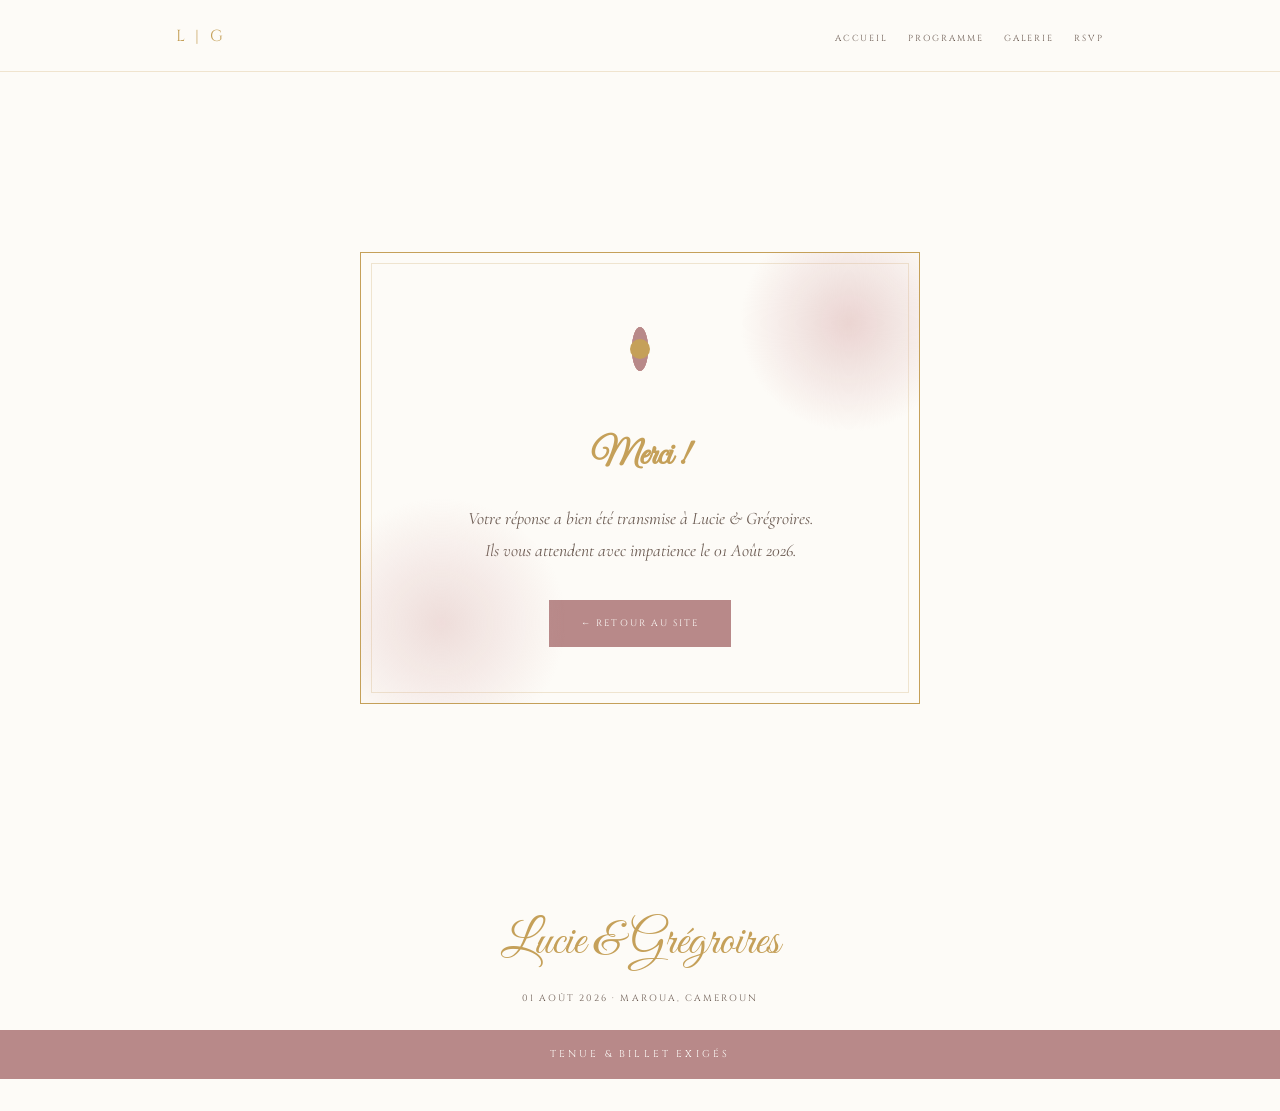
<file: success.html>
<!DOCTYPE html>
<html lang="fr">
<head>
  <meta charset="UTF-8" />
  <meta name="viewport" content="width=device-width, initial-scale=1.0" />
  <title>Merci — Lucie & Grégroires</title>
  <link rel="preconnect" href="https://fonts.googleapis.com" />
  <link rel="preconnect" href="https://fonts.gstatic.com" crossorigin />
  <link href="https://fonts.googleapis.com/css2?family=Cinzel:wght@400;500;600&family=Cormorant+Garamond:ital,wght@0,400;0,500;1,400;1,500&family=Great+Vibes&display=swap" rel="stylesheet" />
  <link rel="stylesheet" href="css/style.css" />
</head>
<body>

  <header class="site-header" id="header">
    <nav class="nav">
      <a href="index.html#accueil" class="nav-logo">L | G</a>
      <ul class="nav-links">
        <li><a href="index.html#accueil">Accueil</a></li>
        <li><a href="index.html#programme">Programme</a></li>
        <li><a href="index.html#galerie">Galerie</a></li>
        <li><a href="index.html#rsvp">RSVP</a></li>
      </ul>
    </nav>
  </header>

  <main class="success-page">
    <div class="success-card invitation-card">
      <div class="wc-tr"></div>
      <div class="wc-bl"></div>

      <svg class="success-flower" viewBox="0 0 80 80" fill="none" aria-hidden="true">
        <ellipse class="petal" cx="40" cy="40" rx="8" ry="22" fill="#d4a5a5" transform="rotate(0 40 40)"/>
        <ellipse class="petal" cx="40" cy="40" rx="8" ry="22" fill="#d4a5a5" transform="rotate(72 40 40)"/>
        <ellipse class="petal" cx="40" cy="40" rx="8" ry="22" fill="#d4a5a5" transform="rotate(144 40 40)"/>
        <ellipse class="petal" cx="40" cy="40" rx="8" ry="22" fill="#b88989" transform="rotate(216 40 40)"/>
        <ellipse class="petal" cx="40" cy="40" rx="8" ry="22" fill="#b88989" transform="rotate(288 40 40)"/>
        <circle cx="40" cy="40" r="10" fill="#c5a059"/>
      </svg>

      <h1 class="success-title">Merci !</h1>
      <p class="success-text">
        Votre réponse a bien été transmise à Lucie &amp; Grégroires.<br>
        Ils vous attendent avec impatience le 01 Août 2026.
      </p>
      <a href="index.html" class="btn btn-rose">← Retour au site</a>
    </div>
  </main>

  <footer class="site-footer">
    <p class="footer-card">Lucie & Grégroires</p>
    <p class="footer-meta">01 Août 2026 · Maroua, Cameroun</p>
    <div class="footer-ribbon">Tenue &amp; Billet Exigés</div>
  </footer>

</body>
</html>
</file>
<file: css/style.css>
/* Lucie & Grégroires — thème faire-part */

:root {
  --paper: #fdfbf7;
  --white: #ffffff;
  --rose: #b07d7d;
  --rose-soft: #d4a5a5;
  --rose-banner: #b88989;
  --gold: #c5a059;
  --gold-light: #dcc48a;
  --gold-dark: #9a7a3c;
  --text: #4a4a4a;
  --text-soft: #6b5b52;
  --brown: #5c4033;
  --cream: #fdfbf7;
  --terracotta: #c97a6a;
  --brown-mid: #7a5238;
  --brown-light: #9a8070;
  --blush: #e8c4b0;
  --whatsapp: #25d366;
  --header-h: 72px;
  --frame: 1px solid var(--gold);
  --font-script: "Great Vibes", cursive;
  --font-display: "Cinzel", Georgia, serif;
  --font-body: "Cormorant Garamond", Georgia, serif;
}

*, *::before, *::after { box-sizing: border-box; margin: 0; padding: 0; }
html { scroll-behavior: smooth; }
body {
  font-family: var(--font-body);
  font-size: 1.125rem;
  line-height: 1.75;
  color: var(--text);
  background: var(--paper);
  overflow-x: hidden;
}
img { max-width: 100%; display: block; }
a { color: var(--rose); text-decoration: none; }
a:hover { color: var(--brown); }

.container { width: min(920px, 92vw); margin: 0 auto; }
.reveal { opacity: 0; transform: translateY(28px); transition: opacity .85s ease, transform .85s ease; }
.reveal.visible { opacity: 1; transform: translateY(0); }

/* ── Cadre faire-part ── */
.invitation-card {
  position: relative;
  background: var(--paper);
  border: var(--frame);
  padding: clamp(2rem, 5vw, 3.5rem) clamp(1.5rem, 4vw, 3rem);
  margin: 0 auto;
  overflow: hidden;
}
.invitation-card::before {
  content: "";
  position: absolute;
  inset: 10px;
  border: 1px solid rgba(197, 160, 89, .25);
  pointer-events: none;
}

.wc-tr {
  position: absolute; top: -40px; right: -40px;
  width: 220px; height: 220px;
  background: radial-gradient(circle, rgba(212,165,165,.45) 0%, transparent 70%);
  pointer-events: none;
}
.wc-bl {
  position: absolute; bottom: -50px; left: -50px;
  width: 260px; height: 260px;
  background: radial-gradient(circle, rgba(212,165,165,.35) 0%, transparent 68%);
  pointer-events: none;
}
.sparkle-field { position: absolute; inset: 0; pointer-events: none; }
.sparkle {
  position: absolute; width: 3px; height: 3px;
  background: var(--gold); border-radius: 50%; opacity: .45;
  animation: twinkle 2.8s ease-in-out infinite;
}
@keyframes twinkle { 0%,100%{opacity:.2} 50%{opacity:.8} }

.floral { position: absolute; pointer-events: none; opacity: .9; }
.floral-tl { top: -8px; left: -8px; width: min(180px, 28vw); }
.floral-br { bottom: -12px; right: -8px; width: min(160px, 26vw); }

/* ── Monogramme ── */
.monogram {
  text-align: center;
  margin-bottom: 1.25rem;
}
.monogram-letters {
  font-family: var(--font-display);
  font-size: 1.35rem;
  letter-spacing: .15em;
  color: var(--gold);
}
.monogram-leaves {
  display: flex; justify-content: center; gap: 2rem;
  margin-top: .35rem;
  color: var(--gold-dark);
  opacity: .7;
}
.monogram-leaves svg { width: 28px; height: 20px; }

.heart-divider {
  display: flex; align-items: center; justify-content: center;
  gap: .75rem; margin: 1.5rem auto; max-width: 240px;
}
.heart-divider::before, .heart-divider::after {
  content: ""; flex: 1; height: 1px; background: var(--gold-light);
}
.heart-divider svg { width: 12px; height: 12px; fill: var(--gold); flex-shrink: 0; }

/* ── Nav ── */
.site-header {
  position: fixed; top: 0; left: 0; right: 0; z-index: 200;
  height: var(--header-h);
  background: rgba(253, 251, 247, .92);
  backdrop-filter: blur(12px);
  border-bottom: 1px solid rgba(197, 160, 89, .25);
  transition: transform .35s ease;
}
.site-header.hidden { transform: translateY(-100%); }
.nav {
  max-width: 960px; margin: 0 auto; height: 100%;
  display: flex; align-items: center; justify-content: space-between;
  padding: 0 1rem; gap: .75rem;
}
.nav-logo {
  font-family: var(--font-display);
  font-size: 1rem; letter-spacing: .2em;
  color: var(--gold); text-decoration: none;
}
.nav-links { display: flex; list-style: none; gap: 1.25rem; }
.nav-links a {
  font-family: var(--font-display);
  font-size: .55rem; letter-spacing: .22em; text-transform: uppercase;
  color: var(--text-soft); text-decoration: none;
}
.nav-links a:hover { color: var(--rose); }
.nav-actions { display: flex; align-items: center; gap: .5rem; }
.lang-btn {
  background: none; border: none; cursor: pointer;
  font-family: var(--font-display); font-size: .5rem; letter-spacing: .12em;
  color: var(--text-soft); padding: .2rem;
}
.lang-btn.active { color: var(--rose); font-weight: 600; }
.lang-sep { color: var(--gold-light); font-size: .55rem; }
.nav-toggle { display: none; background: none; border: none; cursor: pointer; width: 32px; padding: 4px; }
.nav-toggle span { display: block; height: 1.5px; background: var(--text); margin: 5px 0; transition: .3s; }
.nav-toggle.open span:nth-child(1) { transform: translateY(6.5px) rotate(45deg); }
.nav-toggle.open span:nth-child(2) { opacity: 0; }
.nav-toggle.open span:nth-child(3) { transform: translateY(-6.5px) rotate(-45deg); }

/* ── Hero / faire-part principal ── */
.hero {
  min-height: 100vh;
  display: flex; align-items: center; justify-content: center;
  padding: calc(var(--header-h) + 2rem) 1rem 3rem;
}
.hero-card { max-width: 720px; width: 100%; text-align: center; }
.hero-blessing {
  font-family: var(--font-display);
  font-size: .65rem; letter-spacing: .28em; text-transform: uppercase;
  color: var(--text-soft); margin-bottom: .75rem;
}
.hero-families {
  font-family: var(--font-display);
  font-size: .62rem; letter-spacing: .18em; text-transform: uppercase;
  color: var(--rose); line-height: 2;
  margin-bottom: 1rem;
}
.hero-names {
  font-family: var(--font-script);
  font-size: clamp(4rem, 14vw, 6.5rem);
  line-height: 1.05;
  color: var(--gold);
  margin-bottom: 1rem;
  text-shadow: 0 1px 0 rgba(255,255,255,.5);
}
.hero-names .amp { font-size: .55em; vertical-align: middle; }
.hero-name-part { display: inline-block; opacity: 0; animation: fadeUp 1s ease both; }
.hero-name-part.l { animation-delay: .25s; }
.hero-name-part.g { animation-delay: .9s; }
@keyframes fadeUp { from{opacity:0;transform:translateY(18px)} to{opacity:1;transform:none} }

.hero-invite {
  font-family: var(--font-body);
  font-size: 1.05rem; font-style: italic;
  color: var(--text); max-width: 520px; margin: 0 auto 1.5rem;
  line-height: 1.85;
}

.countdown {
  display: flex; justify-content: center; flex-wrap: wrap;
  gap: clamp(.5rem, 3vw, 1.75rem); margin: 1.75rem 0;
}
.countdown-item { text-align: center; min-width: 58px; }
.countdown-num {
  font-family: var(--font-display);
  font-size: clamp(1.75rem, 5vw, 2.5rem);
  color: var(--rose); line-height: 1;
  transition: transform .25s, opacity .25s;
}
.countdown-num.tick { transform: scale(1.06); opacity: .65; }
.countdown-label {
  font-family: var(--font-display);
  font-size: .45rem; letter-spacing: .22em; text-transform: uppercase;
  color: var(--text-soft); margin-top: .35rem;
}

.btn {
  display: inline-block;
  font-family: var(--font-display);
  font-size: .58rem; letter-spacing: .22em; text-transform: uppercase;
  padding: .95rem 2rem; border: none; cursor: pointer;
  transition: transform .2s, box-shadow .2s; text-decoration: none;
}
.btn-rose {
  background: var(--rose-banner);
  color: var(--paper);
}
.btn-rose:hover {
  transform: translateY(-2px);
  box-shadow: 0 8px 22px rgba(176,125,125,.35);
  color: var(--paper);
}
.scroll-hint {
  margin-top: 2rem;
  font-family: var(--font-display);
  font-size: .45rem; letter-spacing: .28em; text-transform: uppercase;
  color: var(--text-soft);
  animation: floatY 2.5s ease-in-out infinite;
}
@keyframes floatY { 0%,100%{transform:translateY(0)} 50%{transform:translateY(6px)} }

/* ── Programme (layout faire-part) ── */
.section { padding: 4rem 1rem; }
.section-title {
  font-family: var(--font-script);
  font-size: clamp(2rem, 6vw, 2.75rem);
  color: var(--gold);
  text-align: center;
  margin-bottom: 2rem;
}

.schedule-split {
  display: grid;
  grid-template-columns: 160px 1fr;
  gap: 2rem 2.5rem;
  align-items: start;
  text-align: left;
}
.schedule-date-col { text-align: center; padding-top: .5rem; }
.schedule-date-label {
  font-family: var(--font-script);
  font-size: 1.75rem;
  color: var(--gold);
  margin-bottom: .5rem;
}
.schedule-date-icon { width: 48px; height: 48px; margin: 0 auto .75rem; color: var(--gold); }
.schedule-date-value {
  font-family: var(--font-display);
  font-size: .85rem; letter-spacing: .12em;
  color: var(--rose); font-weight: 600;
  line-height: 1.5;
}

.schedule-events { display: flex; flex-direction: column; gap: 1.75rem; }
.schedule-event {
  display: grid;
  grid-template-columns: 72px 56px 1fr;
  gap: .75rem 1rem;
  align-items: center;
}
.time-badge {
  display: inline-flex; align-items: center; justify-content: center;
  background: var(--rose-soft);
  color: var(--paper);
  font-family: var(--font-display);
  font-size: .58rem; letter-spacing: .06em;
  padding: .4rem .55rem;
  border-radius: 6px;
  min-width: 58px;
}
.event-icon {
  width: 56px;
  height: 56px;
  display: block;
  margin: 0 auto;
  cursor: default !important;
  filter: brightness(0) saturate(100%)
          invert(62%) sepia(55%) saturate(400%)
          hue-rotate(5deg) brightness(95%);
}
.event-icon:hover {
  transform: none !important;
}
.event-info h3 {
  font-family: var(--font-display);
  font-size: .68rem; letter-spacing: .14em; text-transform: uppercase;
  color: var(--text); margin-bottom: .25rem;
}
.event-info p {
  font-family: var(--font-body);
  font-style: italic; font-size: .98rem;
  color: var(--text-soft); line-height: 1.5;
}
.event-info .note { font-size: .88rem; margin-top: .15rem; opacity: .85; }

/* Encadré ponctualité */
.punctuality-box {
  position: relative;
  max-width: 680px;
  margin: 3rem auto 0;
  padding: 28px 36px;
  background: #f5ede0;
  border: 1px solid #e8d5a0;
  border-left: 3px solid #c97a6a;
  overflow: hidden;
}
.punctuality-floral {
  position: absolute;
  bottom: 0;
  right: 0;
  width: 120px;
  height: 80px;
  opacity: .15;
  pointer-events: none;
}
.punctuality-title {
  display: flex;
  align-items: center;
  gap: .5rem;
  font-family: var(--font-display);
  font-size: 10px;
  letter-spacing: 3px;
  text-transform: uppercase;
  color: #c97a6a;
  margin-bottom: 1rem;
}
.punctuality-clock {
  width: 18px;
  height: 18px;
  flex-shrink: 0;
  color: #c97a6a;
}
.punctuality-text {
  margin: 0;
  font-family: var(--font-body);
  font-style: italic;
  font-size: 17px;
  line-height: 1.8;
  color: #7a5238;
}
.punctuality-sign {
  margin: 16px 0 0;
  text-align: right;
  font-family: var(--font-script);
  font-size: 28px;
  color: #c9a254;
  line-height: 1.2;
}

/* Citation encadrée */
.quote-frame {
  position: relative;
  max-width: 620px; margin: 0 auto;
  padding: 2rem 2.5rem;
  text-align: center;
  border: 1px solid var(--gold-light);
}
.quote-frame::before, .quote-frame::after {
  content: ""; position: absolute; width: 24px; height: 24px;
  border-color: var(--gold); border-style: solid;
}
.quote-frame::before { top: 8px; left: 8px; border-width: 1px 0 0 1px; }
.quote-frame::after { bottom: 8px; right: 8px; border-width: 0 1px 1px 0; }
.quote-text {
  font-family: var(--font-body);
  font-style: italic; font-size: 1.15rem;
  color: var(--text); line-height: 1.85;
}

/* ── Galerie ── */
.photo-gallery {
  display: grid;
  grid-template-columns: repeat(auto-fill, minmax(180px, 1fr));
  gap: .85rem;
  margin-top: 1.5rem;
}
.photo-gallery img {
  width: 100%; height: 200px; object-fit: cover;
  border: 1px solid var(--gold-light);
  transition: transform .3s;
}
.photo-gallery img:hover { transform: scale(1.02); }

/* ── RSVP ── */
.rsvp-intro { text-align: center; font-style: italic; color: var(--text-soft); }
.rsvp-deadline {
  text-align: center; margin: .5rem 0 2rem;
  font-family: var(--font-display);
  font-size: .6rem; letter-spacing: .18em; text-transform: uppercase;
  color: var(--rose);
}
.rsvp-form { display: flex; flex-direction: column; gap: 1.1rem; max-width: 520px; margin: 0 auto; }
.form-row label {
  display: block;
  font-family: var(--font-display);
  font-size: .5rem; letter-spacing: .16em; text-transform: uppercase;
  color: var(--text-soft); margin-bottom: .35rem;
}
.form-row input, .form-row select, .form-row textarea {
  width: 100%; padding: .75rem .9rem;
  font-family: var(--font-body); font-size: 1rem;
  border: 1px solid var(--gold-light);
  background: var(--white); color: var(--text);
  border-radius: 0;
}
.form-row.two-col { display: grid; grid-template-columns: 1fr 1fr; gap: 1rem; }
.attendance-toggle { display: grid; grid-template-columns: 1fr 1fr; gap: .75rem; }
.attendance-btn {
  padding: 1rem .75rem; border: 1px solid var(--gold-light);
  background: var(--white); cursor: pointer;
  font-family: var(--font-display);
  font-size: .52rem; letter-spacing: .1em; text-transform: uppercase;
  color: var(--text-soft); transition: .25s;
}
.attendance-btn.selected {
  background: var(--rose-banner); border-color: var(--rose-banner);
  color: var(--paper);
}
.guests-row { display: none; }
.guests-row.show { display: block; }
.rsvp-or {
  display: flex; align-items: center; gap: .75rem;
  font-family: var(--font-display); font-size: .5rem; letter-spacing: .2em; color: var(--gold);
}
.rsvp-or::before, .rsvp-or::after { content: ""; flex: 1; height: 1px; background: var(--gold-light); }
.btn-whatsapp {
  display: flex; align-items: center; justify-content: center; gap: .5rem;
  width: 100%; padding: .95rem;
  background: var(--whatsapp); color: white;
  font-family: var(--font-display);
  font-size: .52rem; letter-spacing: .12em; text-transform: uppercase;
  border: none; cursor: pointer; text-decoration: none;
}
.btn-whatsapp svg { width: 20px; height: 20px; fill: currentColor; }
    .rsvp-success { display: none; text-align: center; padding: 2rem 0; }
    .rsvp-success.show { display: block; }
    .success-title { font-family: var(--font-script); font-size: 2.25rem; color: var(--gold); }
    .rsvp-error {
      display: none;
      text-align: center;
      margin-top: .75rem;
      font-family: var(--font-body);
      font-style: italic;
      color: var(--rose);
      font-size: .95rem;
    }
    .rsvp-error.show { display: block; }
    .dash-netlify-note {
      margin-top: 1.5rem;
      padding: 1rem 1.25rem;
      border: 1px solid var(--gold-light);
      background: var(--white);
      font-family: var(--font-body);
      font-style: italic;
      font-size: .95rem;
      color: var(--text-soft);
      text-align: center;
      line-height: 1.6;
    }
    .dash-netlify-note a { color: var(--rose); text-decoration: underline; }

@keyframes petalOpen { 0%{transform:scaleY(0)} 100%{transform:scaleY(1)} }
.success-flower { width: 80px; height: 80px; margin: 0 auto 1.5rem; }
.success-flower .petal { transform-origin: center bottom; animation: petalOpen .8s ease both; }
.success-flower .petal:nth-child(2) { animation-delay: .15s; }
.success-flower .petal:nth-child(3) { animation-delay: .3s; }
.success-flower .petal:nth-child(4) { animation-delay: .45s; }
.success-flower .petal:nth-child(5) { animation-delay: .6s; }
.success-page { min-height: 100vh; display: flex; align-items: center; justify-content: center; padding: calc(var(--header-h) + 2rem) 1rem 3rem; }
.success-card { max-width: 560px; width: 100%; text-align: center; }
.success-text { font-family: var(--font-body); font-style: italic; font-size: 1.1rem; color: var(--text-soft); line-height: 1.85; margin: 1rem 0 2rem; }

/* ── Dashboard ── */
.dashboard-lock { max-width: 340px; margin: 0 auto; text-align: center; }
.dashboard-lock input {
  width: 100%; padding: .8rem; margin: 1rem 0;
  border: 1px solid var(--gold-light); text-align: center;
  font-family: var(--font-display); font-size: .65rem; letter-spacing: .12em;
}
.dashboard-panel { display: none; }
.dashboard-panel.unlocked { display: block; }
.stats-grid {
  display: grid; grid-template-columns: repeat(4, 1fr);
  gap: .75rem; margin: 1.5rem 0;
}
.stat-card {
  border: 1px solid var(--gold-light); background: var(--white);
  padding: 1rem; text-align: center;
}
.stat-num { font-family: var(--font-display); font-size: 1.5rem; color: var(--rose); }
.stat-label {
  font-family: var(--font-display); font-size: .42rem;
  letter-spacing: .12em; text-transform: uppercase; color: var(--text-soft);
}
.dashboard-table-wrap { overflow-x: auto; border: 1px solid var(--gold-light); background: var(--white); }
.dashboard-table { width: 100%; border-collapse: collapse; font-size: .88rem; }
.dashboard-table th {
  font-family: var(--font-display); font-size: .48rem; letter-spacing: .1em;
  text-transform: uppercase; background: var(--paper);
  padding: .7rem; text-align: left; border-bottom: 1px solid var(--gold-light);
}
.dashboard-table td { padding: .65rem; border-bottom: 1px solid rgba(197,160,89,.15); color: var(--text-soft); }
.empty-cell { text-align: center; padding: 2rem !important; }
.badge { font-family: var(--font-display); font-size: .45rem; letter-spacing: .08em; text-transform: uppercase; padding: .2rem .5rem; }
.badge-yes { background: rgba(37,211,102,.12); color: #1a7a3a; }
.badge-no { background: rgba(176,125,125,.15); color: var(--rose); }
.btn-dark { background: var(--brown); color: var(--paper); margin-top: 1rem; }

/* ── Footer ruban ── */
.site-footer { text-align: center; padding: 0 0 2rem; }
.footer-card {
  font-family: var(--font-script);
  font-size: clamp(2rem, 7vw, 3rem);
  color: var(--gold);
  margin-bottom: .35rem;
}
.footer-meta {
  font-family: var(--font-display);
  font-size: .58rem; letter-spacing: .22em; text-transform: uppercase;
  color: var(--text-soft); margin-bottom: 1.5rem;
}
.footer-ribbon {
  background: var(--rose-banner);
  color: var(--paper);
  font-family: var(--font-display);
  font-size: .62rem; letter-spacing: .32em; text-transform: uppercase;
  padding: 1rem 1.5rem;
  margin-top: 1rem;
}

/* Cadre Souvenir */
.section-souvenir {
  background: #f5e0d0;
  padding: 90px 20px;
}
.souvenir-inner { max-width: 780px; margin: 0 auto; text-align: center; }
.souvenir-intro {
  font-style: italic;
  font-size: 17px;
  color: var(--brown-mid);
  margin-bottom: 40px;
  line-height: 1.7;
}
.gold-divider {
  display: flex;
  align-items: center;
  justify-content: center;
  gap: 1rem;
  max-width: 300px;
  margin: 0 auto 20px;
}
.gold-divider .line {
  flex: 1;
  height: 1px;
  background: linear-gradient(90deg, transparent, var(--gold-light), var(--gold), var(--gold-light), transparent);
}
.gold-divider .diamond {
  width: 10px;
  height: 10px;
  background: var(--gold);
  transform: rotate(45deg);
  flex-shrink: 0;
}
#souvenir-layout {
  display: grid;
  grid-template-columns: 1fr 1fr;
  gap: 32px;
  align-items: start;
  text-align: left;
}
#upload-zone {
  border: 2px dashed var(--gold);
  background: var(--cream);
  border-radius: 4px;
  padding: 48px 24px;
  text-align: center;
  cursor: pointer;
  position: relative;
  transition: background 0.2s;
}
#upload-zone.is-dragover { background: #fdf0e0; }
#photo-input {
  position: absolute;
  inset: 0;
  opacity: 0;
  cursor: pointer;
  width: 100%;
  height: 100%;
}
.upload-icon { font-size: 40px; margin-bottom: 12px; }
.upload-label {
  font-family: var(--font-display);
  font-size: 10px;
  letter-spacing: 2px;
  text-transform: uppercase;
  color: var(--brown-light);
  display: block;
  margin-bottom: 6px;
}
.upload-hint {
  font-style: italic;
  font-size: 13px;
  color: var(--brown-light);
}
#file-info {
  display: none;
  margin-top: 14px;
  background: var(--cream);
  border: 1px solid var(--gold-light);
  padding: 12px 16px;
  font-size: 13px;
  font-style: italic;
  color: var(--brown-mid);
}
#dl-btn {
  display: none;
  width: 100%;
  margin-top: 14px;
  padding: 14px;
  background: var(--terracotta);
  color: var(--cream);
  border: none;
  cursor: pointer;
  font-family: var(--font-display);
  font-size: 10px;
  letter-spacing: 2px;
  text-transform: uppercase;
}
#reset-btn {
  display: none;
  width: 100%;
  margin-top: 8px;
  padding: 10px;
  background: transparent;
  color: var(--brown-light);
  border: 1px solid var(--gold-light);
  cursor: pointer;
  font-family: var(--font-display);
  font-size: 9px;
  letter-spacing: 2px;
  text-transform: uppercase;
}
#canvas-placeholder {
  aspect-ratio: 1;
  background: var(--blush);
  border-radius: 4px;
  display: flex;
  flex-direction: column;
  align-items: center;
  justify-content: center;
  gap: 10px;
}
#canvas-placeholder span { font-size: 40px; }
#canvas-placeholder p {
  font-style: italic;
  font-size: 13px;
  color: var(--brown-mid);
  text-align: center;
  margin: 0;
  padding: 0 16px;
}
#frame-canvas {
  display: none;
  width: 100%;
  height: auto;
  border-radius: 4px;
}

/* Lightbox */
.lightbox-overlay {
  display: none;
  position: fixed;
  inset: 0;
  background: rgba(74, 46, 26, 0.92);
  z-index: 9999;
  align-items: center;
  justify-content: center;
  cursor: zoom-out;
  padding: 20px;
  touch-action: pan-y;
}
.lightbox-overlay.open {
  display: flex;
}
#lightbox-img {
  max-width: 85vw;
  max-height: 80vh;
  border: 4px solid var(--gold);
  box-shadow: 0 20px 60px rgba(0, 0, 0, 0.5);
  cursor: default;
  user-select: none;
  touch-action: pan-y;
}
.lightbox-nav {
  position: absolute;
  top: 50%;
  transform: translateY(-50%);
  background: rgba(201, 162, 84, 0.25);
  border: 1px solid var(--gold);
  color: var(--gold);
  font-size: 28px;
  width: 48px;
  height: 48px;
  border-radius: 50%;
  cursor: pointer;
  display: flex;
  align-items: center;
  justify-content: center;
  transition: background 0.2s;
  z-index: 10000;
  line-height: 1;
  padding: 0;
}
.lightbox-prev {
  left: 16px;
}
.lightbox-next {
  right: 16px;
}
.lightbox-nav:hover {
  background: rgba(201, 162, 84, 0.5);
}
.lightbox-close {
  position: absolute;
  top: 24px;
  right: 32px;
  background: none;
  border: none;
  color: var(--gold);
  font-size: 36px;
  cursor: pointer;
  font-family: Georgia, serif;
  line-height: 1;
  z-index: 10000;
}
.lightbox-counter {
  position: absolute;
  bottom: 24px;
  left: 50%;
  transform: translateX(-50%);
  font-family: "Cinzel", serif;
  font-size: 11px;
  letter-spacing: 2px;
  color: var(--gold-light);
}
@media (max-width: 640px) {
  .lightbox-nav {
    width: 40px;
    height: 40px;
    font-size: 22px;
  }
}
.zoomable-img {
  cursor: zoom-in;
  transition: transform 0.3s, box-shadow 0.3s;
}
.zoomable-img:hover {
  transform: scale(1.03);
  box-shadow: 0 12px 32px rgba(201, 162, 84, 0.35);
}

/* Code Couleurs */
.section-dress-code {
  background: var(--cream);
  padding: 70px 20px;
}
.dress-code-inner {
  max-width: 600px;
  margin: 0 auto;
  text-align: center;
}
.dress-code-intro {
  font-style: italic;
  font-size: 16px;
  color: var(--brown-mid);
  margin-bottom: 36px;
  line-height: 1.8;
}
.color-palette {
  display: flex;
  justify-content: center;
  gap: 28px;
  flex-wrap: wrap;
  margin-bottom: 24px;
}
.color-swatch { text-align: center; }
.color-circle {
  width: 70px;
  height: 70px;
  border-radius: 50%;
  border: 3px solid var(--gold-light);
  margin: 0 auto 10px;
  box-shadow: 0 6px 16px rgba(0, 0, 0, 0.12);
  transition: transform 0.3s;
}
.color-circle:hover {
  transform: scale(1.1) translateY(-4px);
}
.color-rose { background: #e8c4b0; }
.color-white { background: #ffffff; }
.color-gold { background: #c9a254; }
.color-swatch span {
  font-family: var(--font-display);
  font-size: 10px;
  letter-spacing: 1.5px;
  text-transform: uppercase;
  color: var(--brown-mid);
}
.dress-code-note {
  font-size: 13px;
  font-style: italic;
  color: var(--brown-light);
}

@media (max-width: 640px) {
  .nav-links {
    position: fixed; top: var(--header-h); left: 0; right: 0;
    background: rgba(253,251,247,.98);
    flex-direction: column; align-items: center;
    padding: 1.25rem; gap: 1rem;
    border-bottom: 1px solid var(--gold-light);
    transform: translateY(-120%); opacity: 0; pointer-events: none;
    transition: .35s;
  }
  .nav-links.open { transform: none; opacity: 1; pointer-events: auto; }
  .nav-toggle { display: block; }
  .schedule-split { grid-template-columns: 1fr; text-align: center; }
  .schedule-event { grid-template-columns: 1fr; text-align: center; justify-items: center; }
  .punctuality-box { padding: 1.25rem 1.5rem; margin-top: 2rem; }
  .punctuality-text { font-size: 1rem; }
  .punctuality-sign { font-size: 1.75rem; }
  .event-icon { width: 44px; height: 44px; }
  .form-row.two-col, .attendance-toggle, .stats-grid { grid-template-columns: 1fr; }
  #souvenir-layout { grid-template-columns: 1fr; }
  .section-souvenir { padding: 4rem 1rem; }
}
</file>
